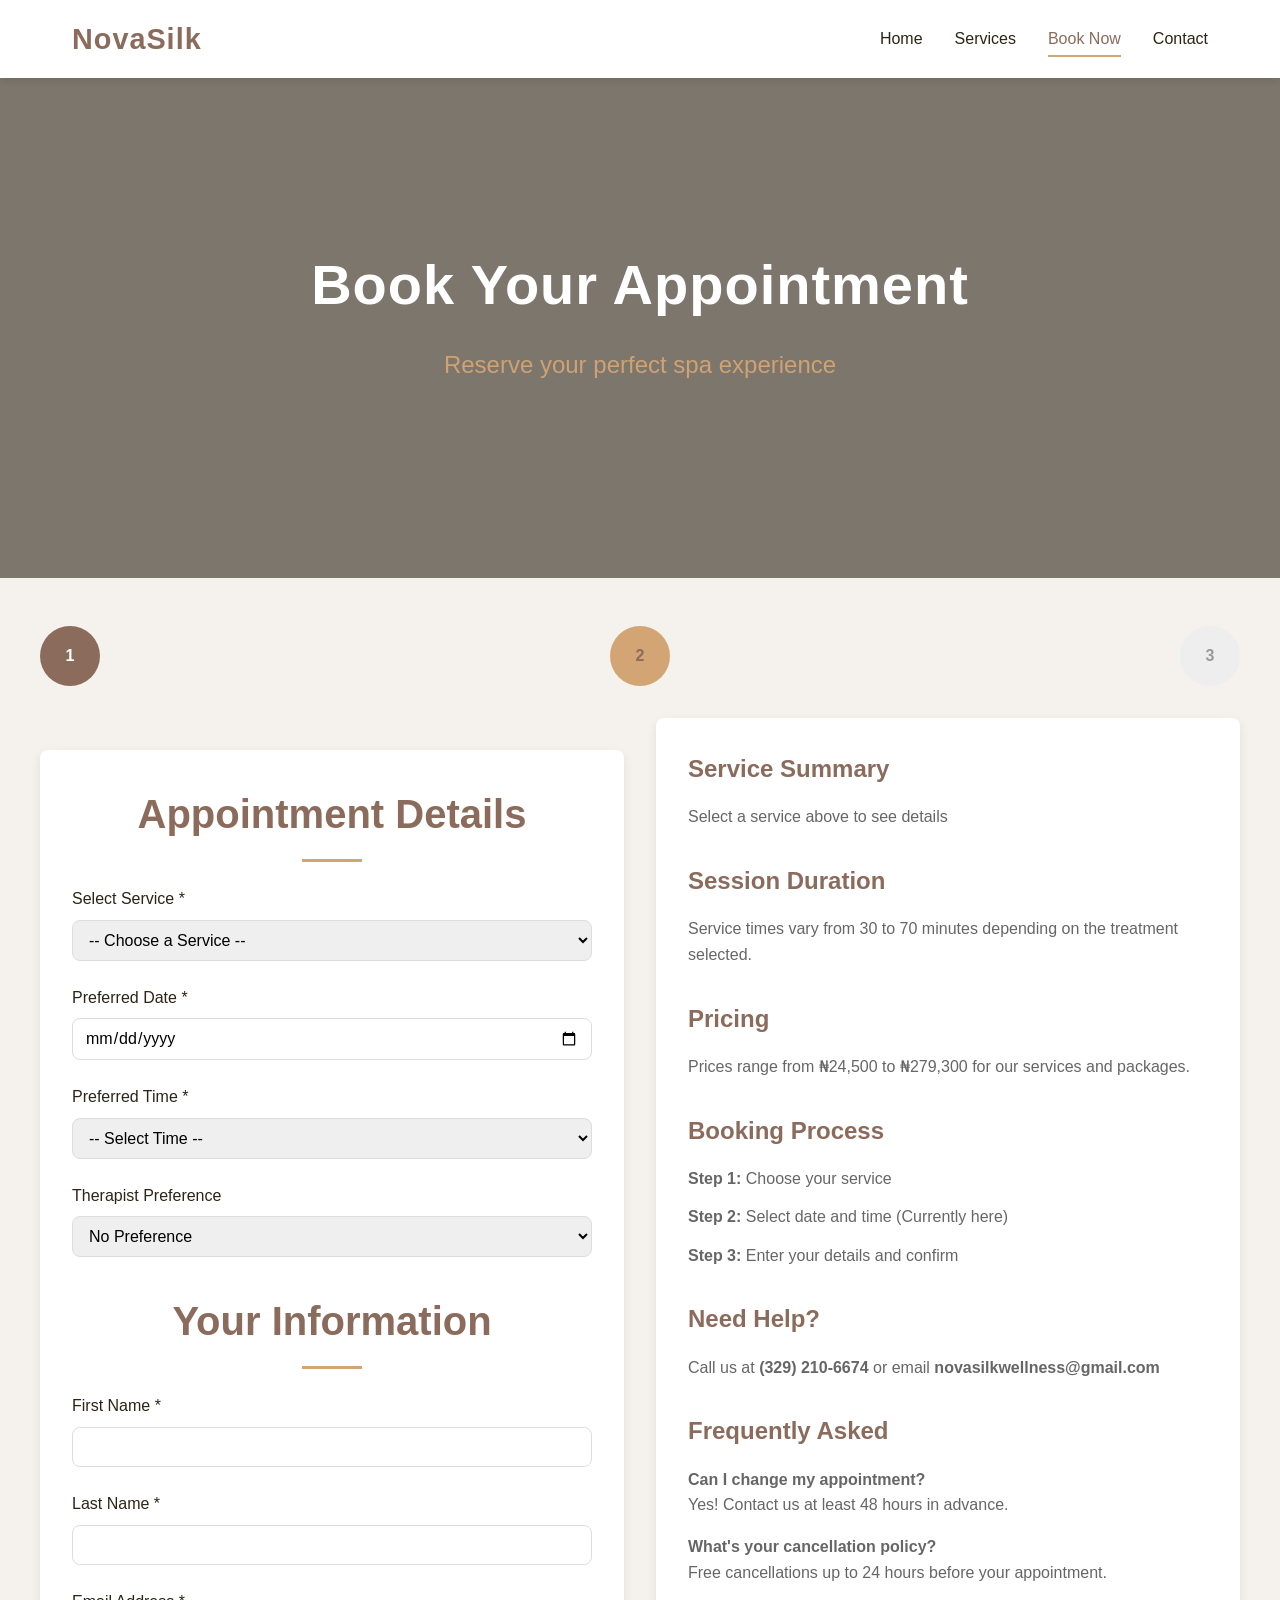
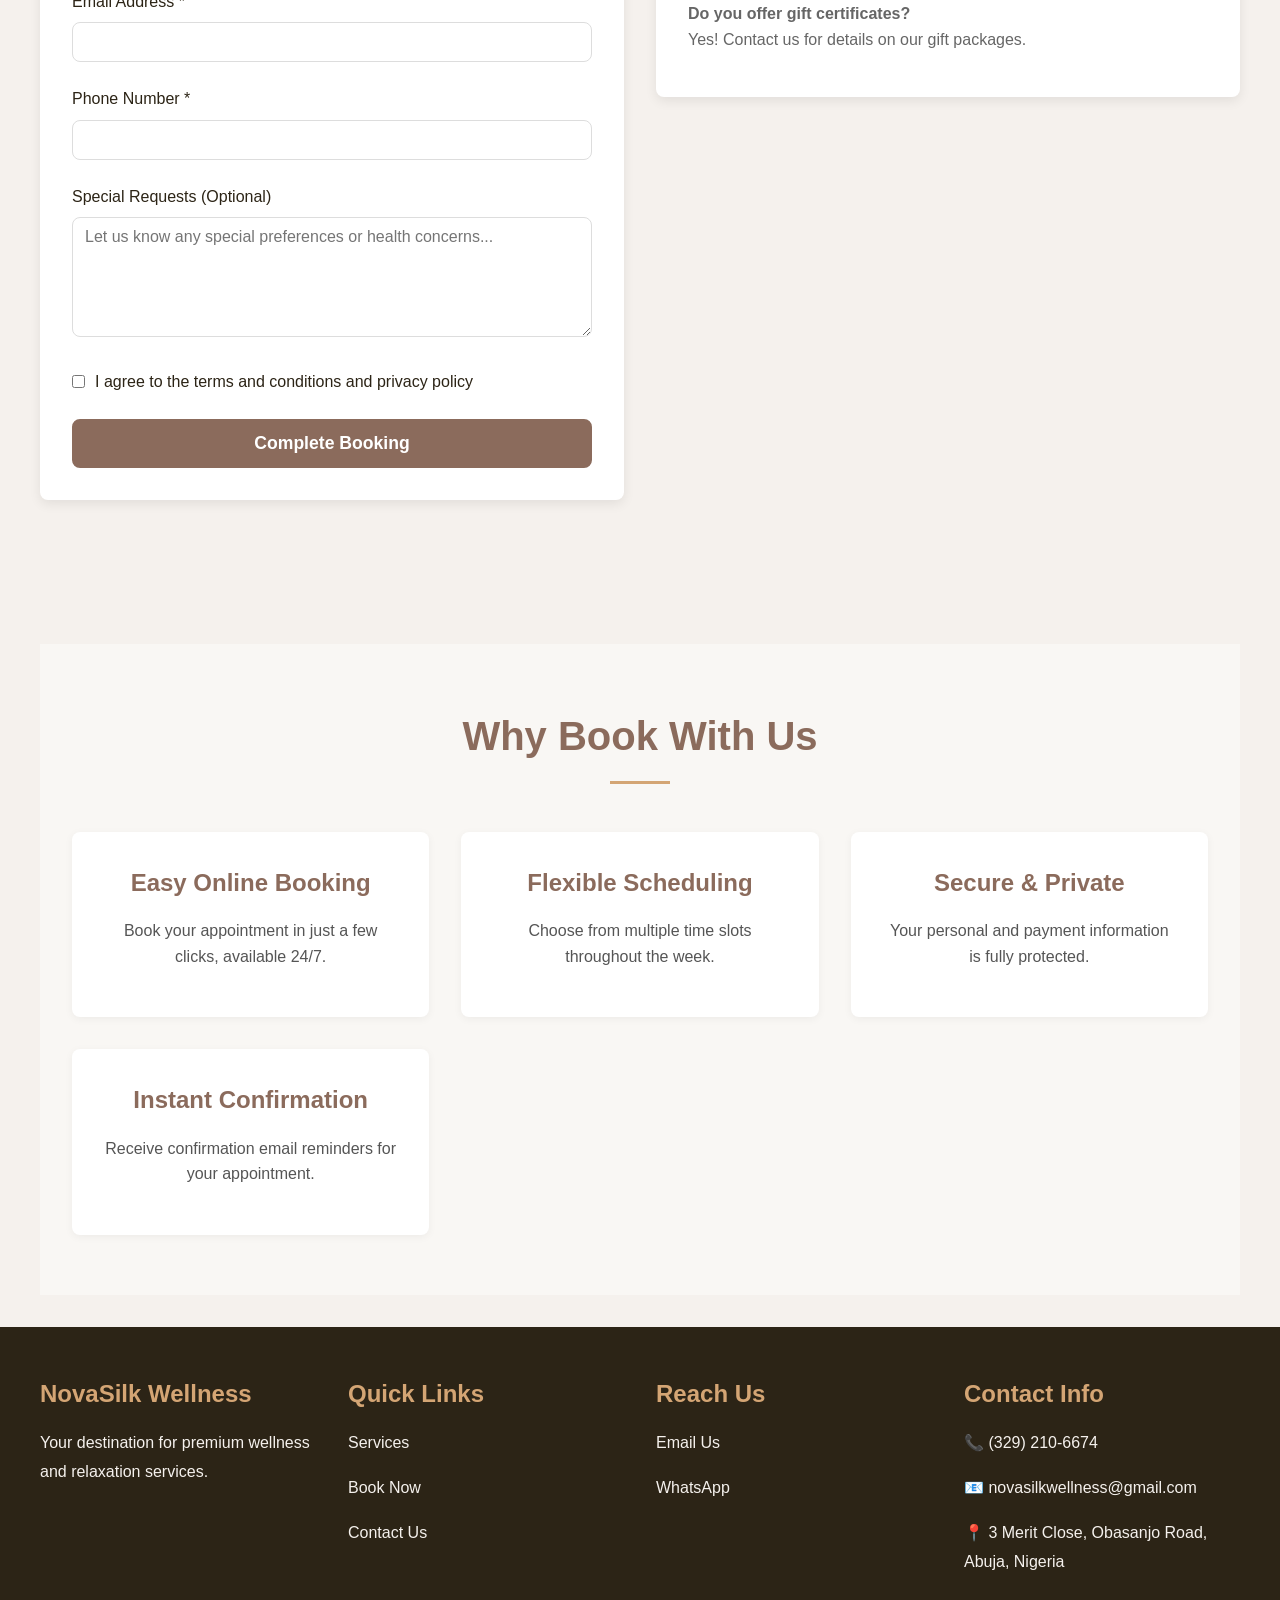
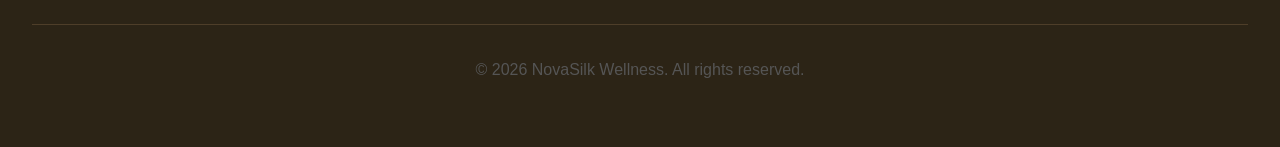
<file: NovaSilk/book.html>
<!doctype html>
<html lang="en">
  <head>
    <meta charset="UTF-8" />
    <meta name="viewport" content="width=device-width, initial-scale=1.0" />
    <title>Book an Appointment - NovaSilk Wellness</title>
    <meta
      name="description"
      content="Book your spa appointment at NovaSilk Wellness. Easy online booking for all our services."
    />
    <link rel="stylesheet" href="css/styles.css" />
  </head>

  <body>
    <!-- Navigation -->
    <header>
      <div class="navbar">
        <a href="index.html" class="logo">NovaSilk</a>
        <div class="hamburger">
          <span></span>
          <span></span>
          <span></span>
        </div>
        <nav class="nav-links">
          <a href="index.html">Home</a>
          <a href="services.html">Services</a>
          <a href="book.html" class="active">Book Now</a>
          <a href="contact.html">Contact</a>
        </nav>
      </div>
    </header>

    <!-- Page Header -->
    <section
      class="hero"
      style="
        padding: 80px 2rem;
        background:
          linear-gradient(rgba(44, 36, 22, 0.6), rgba(44, 36, 22, 0.6)),
          url(&quot;https://images.unsplash.com/photo-1600334089648-b0d9d3028eb2?w=1200&h=400&fit=crop&quot;)
            center/cover;
      "
    >
      <h1>Book Your Appointment</h1>
      <p>Reserve your perfect spa experience</p>
    </section>

    <!-- Booking Section -->
    <section class="container py-3">
      <div class="step-indicator">
        <div class="step completed">1</div>
        <div class="step active">2</div>
        <div class="step">3</div>
      </div>

      <div class="booking-container">
        <!-- Booking Form -->
        <div>
          <form id="bookingForm">
            <h2 style="text-align: center; margin-bottom: 1.5rem">
              Appointment Details
            </h2>

            <div class="form-group">
              <label for="service">Select Service *</label>
              <select id="service" name="service" required>
                <option value="">-- Choose a Service --</option>
                <optgroup label="Massage Therapy">
                  <option value="Swedish Massage - ₦62,300">
                    Swedish Massage - ₦62,300
                  </option>
                  <option value="Deep Tissue Massage - ₦69,300">
                    Deep Tissue Massage - ₦69,300
                  </option>
                  <option value="Hot Stone Massage - ₦72,800">
                    Hot Stone Massage - ₦72,800
                  </option>
                  <option value="Thai Massage - ₦65,800">
                    Thai Massage - ₦65,800
                  </option>
                </optgroup>
                <optgroup label="Facial Treatments">
                  <option value="Premium Facial - ₦66,500">
                    Premium Facial - ₦66,500
                  </option>
                  <option value="HydraFacial - ₦91,000">
                    HydraFacial - ₦91,000
                  </option>
                  <option value="Chemical Peel - ₦84,000">
                    Chemical Peel - ₦84,000
                  </option>
                  <option value="Microdermabrasion - ₦77,000">
                    Microdermabrasion - ₦77,000
                  </option>
                </optgroup>
                <optgroup label="Body Treatments">
                  <option value="Exfoliating Body Scrub - ₦52,500">
                    Exfoliating Body Scrub - ₦52,500
                  </option>
                  <option value="Hydrating Body Wrap - ₦59,500">
                    Hydrating Body Wrap - ₦59,500
                  </option>
                  <option value="Detoxifying Mud Wrap - ₦56,000">
                    Detoxifying Mud Wrap - ₦56,000
                  </option>
                  <option value="Aromatherapy Package - ₦63,000">
                    Aromatherapy Package - ₦63,000
                  </option>
                </optgroup>
                <optgroup label="Specialty Services">
                  <option value="Luxury Manicure - ₦28,000">
                    Luxury Manicure - ₦28,000
                  </option>
                  <option value="Luxury Pedicure - ₦35,000">
                    Luxury Pedicure - ₦35,000
                  </option>
                  <option value="Professional Waxing - ₦24,500">
                    Professional Waxing - ₦24,500
                  </option>
                  <option value="Hair Treatment - ₦42,000">
                    Hair Treatment - ₦42,000
                  </option>
                </optgroup>
                <optgroup label="Wellness Packages">
                  <option value="Relaxation Escape Package - ₦174,300">
                    Relaxation Escape Package - ₦174,300
                  </option>
                  <option value="Luxury Indulgence Package - ₦209,300">
                    Luxury Indulgence Package - ₦209,300
                  </option>
                  <option value="Ultimate Wellness Package - ₦279,300">
                    Ultimate Wellness Package - ₦279,300
                  </option>
                </optgroup>
              </select>
            </div>

            <div class="form-group">
              <label for="date">Preferred Date *</label>
              <input type="date" id="date" name="date" required />
            </div>

            <div class="form-group">
              <label for="time">Preferred Time *</label>
              <select id="time" name="time" required>
                <option value="">-- Select Time --</option>
                <option value="9:00 AM">9:00 AM</option>
                <option value="9:30 AM">9:30 AM</option>
                <option value="10:00 AM">10:00 AM</option>
                <option value="10:30 AM">10:30 AM</option>
                <option value="11:00 AM">11:00 AM</option>
                <option value="11:30 AM">11:30 AM</option>
                <option value="12:00 PM">12:00 PM</option>
                <option value="2:00 PM">2:00 PM</option>
                <option value="2:30 PM">2:30 PM</option>
                <option value="3:00 PM">3:00 PM</option>
                <option value="3:30 PM">3:30 PM</option>
                <option value="4:00 PM">4:00 PM</option>
                <option value="4:30 PM">4:30 PM</option>
                <option value="5:00 PM">5:00 PM</option>
                <option value="5:30 PM">5:30 PM</option>
              </select>
            </div>

            <div class="form-group">
              <label for="therapist">Therapist Preference</label>
              <select id="therapist" name="therapist">
                <option value="No Preference">No Preference</option>
                <option value="Lydia C.">Lydia C. - Massage Specialist</option>
                <option value="Pere J.">Pere J. - Facial Expert</option>
                <option value="Darlington J.">Darlington J. - Wellness Coach</option>
                <option value="Obianuju O.">
                  Obianuju O. - Body Treatment Specialist
                </option>
              </select>
            </div>

            <h2
              style="text-align: center; margin-bottom: 1.5rem; margin-top: 2rem"
            >
              Your Information
            </h2>

            <div class="form-group">
              <label for="firstName">First Name *</label>
              <input type="text" id="firstName" name="firstName" required />
            </div>

            <div class="form-group">
              <label for="lastName">Last Name *</label>
              <input type="text" id="lastName" name="lastName" required />
            </div>

            <div class="form-group">
              <label for="email">Email Address *</label>
              <input type="email" id="email" name="email" required />
            </div>

            <div class="form-group">
              <label for="phone">Phone Number *</label>
              <input type="tel" id="phone" name="phone" required />
            </div>

            <div class="form-group">
              <label for="notes">Special Requests (Optional)</label>
              <textarea
                id="notes"
                name="notes"
                placeholder="Let us know any special preferences or health concerns..."
              ></textarea>
            </div>

            <div class="form-group">
              <label
                style="display: flex; align-items: center; font-weight: 400"
              >
                <input
                  type="checkbox"
                  name="consent"
                  required
                  style="width: auto; margin-right: 10px"
                />
                I agree to the terms and conditions and privacy policy
              </label>
            </div>

            <button
              type="submit"
              class="btn"
              style="width: 100%; padding: 12px; font-size: 1.1rem"
            >
              Complete Booking
            </button>
          </form>
        </div>

        <!-- Booking Information -->
        <div>
          <div class="booking-info">
            <h3>Service Summary</h3>
            <p id="serviceSummary">Select a service above to see details</p>

            <h3 style="margin-top: 2rem">Session Duration</h3>
            <p id="durationInfo">
              Service times vary from 30 to 70 minutes depending on the
              treatment selected.
            </p>

            <h3 style="margin-top: 2rem">Pricing</h3>
            <p id="priceInfo">
              Prices range from ₦24,500 to ₦279,300 for our services and
              packages.
            </p>

            <h3 style="margin-top: 2rem">Booking Process</h3>
            <p><strong>Step 1:</strong> Choose your service</p>
            <p>
              <strong>Step 2:</strong> Select date and time (Currently here)
            </p>
            <p><strong>Step 3:</strong> Enter your details and confirm</p>

            <h3 style="margin-top: 2rem">Need Help?</h3>
            <p>
              Call us at <strong>(329) 210-6674</strong> or email
              <strong>novasilkwellness@gmail.com</strong>
            </p>

            <h3 style="margin-top: 2rem">Frequently Asked</h3>
            <p>
              <strong>Can I change my appointment?</strong><br />Yes! Contact us
              at least 48 hours in advance.
            </p>
            <p style="margin-top: 1rem">
              <strong>What's your cancellation policy?</strong><br />Free
              cancellations up to 24 hours before your appointment.
            </p>
            <p style="margin-top: 1rem">
              <strong>Do you offer gift certificates?</strong><br />Yes! Contact
              us for details on our gift packages.
            </p>
          </div>
        </div>
      </div>
    </section>

    <!-- Why Book With Us -->
    <section
      class="container"
      style="background-color: #f9f7f4; padding: 60px 2rem; margin-top: 2rem"
    >
      <h2>Why Book With Us</h2>
      <div class="cards-grid">
        <div
          style="
            background: var(--white);
            padding: 2rem;
            border-radius: var(--border-radius);
            text-align: center;
            box-shadow: 0 2px 8px rgba(0, 0, 0, 0.05);
          "
        >
          <h3 style="color: var(--primary-color); margin-bottom: 1rem">
            Easy Online Booking
          </h3>
          <p>Book your appointment in just a few clicks, available 24/7.</p>
        </div>
        <div
          style="
            background: var(--white);
            padding: 2rem;
            border-radius: var(--border-radius);
            text-align: center;
            box-shadow: 0 2px 8px rgba(0, 0, 0, 0.05);
          "
        >
          <h3 style="color: var(--primary-color); margin-bottom: 1rem">
            Flexible Scheduling
          </h3>
          <p>Choose from multiple time slots throughout the week.</p>
        </div>
        <div
          style="
            background: var(--white);
            padding: 2rem;
            border-radius: var(--border-radius);
            text-align: center;
            box-shadow: 0 2px 8px rgba(0, 0, 0, 0.05);
          "
        >
          <h3 style="color: var(--primary-color); margin-bottom: 1rem">
            Secure & Private
          </h3>
          <p>Your personal and payment information is fully protected.</p>
        </div>
        <div
          style="
            background: var(--white);
            padding: 2rem;
            border-radius: var(--border-radius);
            text-align: center;
            box-shadow: 0 2px 8px rgba(0, 0, 0, 0.05);
          "
        >
          <h3 style="color: var(--primary-color); margin-bottom: 1rem">
            Instant Confirmation
          </h3>
          <p>Receive confirmation email reminders for your appointment.</p>
        </div>
      </div>
    </section>

    <!-- Footer -->
    <footer>
      <div class="footer-container">
        <div class="footer-section">
          <h3>NovaSilk Wellness</h3>
          <p>Your destination for premium wellness and relaxation services.</p>
        </div>
        <div class="footer-section">
          <h3>Quick Links</h3>
          <p><a href="services.html">Services</a></p>
          <p><a href="book.html">Book Now</a></p>
          <p><a href="contact.html">Contact Us</a></p>
        </div>
        <div class="footer-section">
          <h3>Reach Us</h3>
          <p><a href="mailto:novasilkwellness@gmail.com">Email Us</a></p>
          <p>
            <a href="https://wa.me/13292106674" target="_blank">WhatsApp</a>
          </p>
        </div>
        <div class="footer-section">
          <h3>Contact Info</h3>
          <p>📞 (329) 210-6674</p>
          <p>📧 novasilkwellness@gmail.com</p>
          <p>📍 3 Merit Close, Obasanjo Road, Abuja, Nigeria</p>
        </div>
      </div>
      <div class="footer-bottom">
        <p>&copy; 2026 NovaSilk Wellness. All rights reserved.</p>
      </div>
    </footer>

    <script src="js/script.js"></script>
  </body>
</html>
</file>
<file: NovaSilk/css/styles.css>
/* ============================================
   NovaSilk Wellness - Main Stylesheet
   Luxury Spa Booking Service
   ============================================ */

* {
  margin: 0;
  padding: 0;
  box-sizing: border-box;
}

:root {
  --primary-color: #8b6b5c;
  --secondary-color: #d4a574;
  --accent-color: #e8d5c4;
  --dark-color: #2c2416;
  --light-color: #f5f1ed;
  --white: #ffffff;
  --border-radius: 8px;
  --transition: all 0.3s ease;
}

html {
  scroll-behavior: smooth;
}

body {
  font-family: 'Segoe UI', Tahoma, Geneva, Verdana, sans-serif;
  color: var(--dark-color);
  background-color: var(--light-color);
  line-height: 1.6;
}

/* ===== Header & Navigation ===== */
header {
  background-color: var(--white);
  box-shadow: 0 2px 8px rgba(0, 0, 0, 0.1);
  position: sticky;
  top: 0;
  z-index: 100;
}

.navbar {
  display: flex;
  justify-content: space-between;
  align-items: center;
  padding: 1rem 2rem;
  max-width: 1200px;
  margin: 0 auto;
}

.logo {
  font-size: 1.8rem;
  font-weight: 700;
  color: var(--primary-color);
  text-decoration: none;
  letter-spacing: 1px;
}

.logo:hover {
  color: var(--secondary-color);
}

.nav-links {
  display: flex;
  list-style: none;
  gap: 2rem;
}

.nav-links a {
  color: var(--dark-color);
  text-decoration: none;
  font-weight: 500;
  transition: var(--transition);
  position: relative;
}

.nav-links a:hover,
.nav-links a.active {
  color: var(--primary-color);
}

.nav-links a::after {
  content: '';
  position: absolute;
  bottom: -5px;
  left: 0;
  width: 0;
  height: 2px;
  background-color: var(--secondary-color);
  transition: var(--transition);
}

.nav-links a:hover::after,
.nav-links a.active::after {
  width: 100%;
}

.hamburger {
  display: none;
  flex-direction: column;
  cursor: pointer;
}

.hamburger span {
  width: 25px;
  height: 3px;
  background-color: var(--dark-color);
  margin: 4px 0;
  transition: var(--transition);
}

/* ===== Hero Section ===== */
.hero {
  background: linear-gradient(rgba(44, 36, 22, 0.6), rgba(44, 36, 22, 0.6)),
    url('https://images.unsplash.com/photo-1600334089648-b0d9d3028eb2?w=1200&h=600&fit=crop') center/cover;
  color: var(--white);
  padding: 120px 2rem;
  text-align: center;
  min-height: 500px;
  display: flex;
  flex-direction: column;
  justify-content: center;
  align-items: center;
}

.hero h1 {
  font-size: 3.5rem;
  margin-bottom: 1rem;
  font-weight: 700;
  letter-spacing: 1px;
}

.hero p {
  font-size: 1.5rem;
  margin-bottom: 2rem;
  opacity: 0.95;
  color: var(--secondary-color);
}

.hero .btn {
  background-color: var(--secondary-color);
  color: var(--dark-color);
  padding: 12px 30px;
  text-decoration: none;
  border-radius: var(--border-radius);
  font-weight: 600;
  display: inline-block;
  transition: var(--transition);
  border: 2px solid var(--secondary-color);
}

.hero .btn:hover {
  background-color: transparent;
  color: var(--secondary-color);
}

/* ===== Sections ===== */
section {
  padding: 60px 2rem;
}

.container {
  max-width: 1200px;
  margin: 0 auto;
}

h2 {
  font-size: 2.5rem;
  color: var(--primary-color);
  margin-bottom: 1rem;
  text-align: center;
  position: relative;
  padding-bottom: 1rem;
}

h2::after {
  content: '';
  position: absolute;
  bottom: 0;
  left: 50%;
  transform: translateX(-50%);
  width: 60px;
  height: 3px;
  background-color: var(--secondary-color);
}

h3 {
  color: var(--primary-color);
  font-size: 1.5rem;
  margin-bottom: 0.5rem;
}

p {
  color: #555;
  margin-bottom: 1rem;
}

/* ===== Cards ===== */
.cards-grid {
  display: grid;
  grid-template-columns: repeat(auto-fit, minmax(300px, 1fr));
  gap: 2rem;
  margin-top: 3rem;
}

.card {
  background-color: var(--white);
  border-radius: var(--border-radius);
  overflow: hidden;
  box-shadow: 0 4px 12px rgba(0, 0, 0, 0.1);
  transition: var(--transition);
}

.card:hover {
  transform: translateY(-8px);
  box-shadow: 0 8px 20px rgba(139, 107, 92, 0.15);
}

.card-image {
  width: 100%;
  height: 250px;
  object-fit: cover;
}

.card-content {
  padding: 2rem;
}

.card h3 {
  margin-bottom: 0.5rem;
}

.card p {
  font-size: 0.95rem;
  color: #666;
  margin-bottom: 1rem;
}

.price {
  color: var(--secondary-color);
  font-size: 1.3rem;
  font-weight: 700;
  margin-bottom: 1rem;
}

/* ===== Buttons ===== */
.btn {
  display: inline-block;
  padding: 10px 24px;
  background-color: var(--primary-color);
  color: var(--white);
  text-decoration: none;
  border-radius: var(--border-radius);
  border: 2px solid var(--primary-color);
  transition: var(--transition);
  cursor: pointer;
  font-weight: 600;
  font-size: 1rem;
}

.btn:hover {
  background-color: transparent;
  color: var(--primary-color);
}

.btn-secondary {
  background-color: var(--secondary-color);
  color: var(--dark-color);
  border-color: var(--secondary-color);
}

.btn-secondary:hover {
  background-color: transparent;
  color: var(--secondary-color);
}

/* ===== Form Styles ===== */
form {
  max-width: 600px;
  margin: 2rem auto;
  background-color: var(--white);
  padding: 2rem;
  border-radius: var(--border-radius);
  box-shadow: 0 4px 12px rgba(0, 0, 0, 0.08);
}

.form-group {
  margin-bottom: 1.5rem;
}

label {
  display: block;
  margin-bottom: 0.5rem;
  color: var(--dark-color);
  font-weight: 500;
}

input,
textarea,
select {
  width: 100%;
  padding: 10px 12px;
  border: 1px solid #ddd;
  border-radius: var(--border-radius);
  font-family: inherit;
  font-size: 1rem;
  transition: var(--transition);
}

input:focus,
textarea:focus,
select:focus {
  outline: none;
  border-color: var(--primary-color);
  box-shadow: 0 0 5px rgba(139, 107, 92, 0.2);
}

textarea {
  resize: vertical;
  min-height: 120px;
}

/* ===== Footer ===== */
footer {
  background-color: var(--dark-color);
  color: var(--light-color);
  padding: 3rem 2rem;
  margin-top: 2rem;
}

.footer-container {
  max-width: 1200px;
  margin: 0 auto;
  display: grid;
  grid-template-columns: repeat(auto-fit, minmax(250px, 1fr));
  gap: 2rem;
}

.footer-section h3 {
  color: var(--secondary-color);
  margin-bottom: 1rem;
}

.footer-section p,
.footer-section a {
  color: var(--light-color);
  text-decoration: none;
  line-height: 1.8;
}

.footer-section a:hover {
  color: var(--secondary-color);
}

.footer-bottom {
  text-align: center;
  margin-top: 2rem;
  padding-top: 2rem;
  border-top: 1px solid rgba(212, 165, 116, 0.2);
  color: #999;
}

/* ===== Utility Classes ===== */
.text-center {
  text-align: center;
}

.mt-1 { margin-top: 1rem; }
.mt-2 { margin-top: 2rem; }
.mb-1 { margin-bottom: 1rem; }
.mb-2 { margin-bottom: 2rem; }
.py-3 { padding: 3rem 0; }

/* ===== Responsive Design ===== */
@media (max-width: 768px) {
  .navbar {
    padding: 1rem;
  }

  .nav-links {
    position: absolute;
    top: 60px;
    left: 0;
    right: 0;
    background-color: var(--white);
    flex-direction: column;
    gap: 0;
    max-height: 0;
    overflow: hidden;
    transition: var(--transition);
  }

  .nav-links.active {
    max-height: 300px;
  }

  .nav-links a {
    padding: 1rem;
    border-bottom: 1px solid #eee;
  }

  .hamburger {
    display: flex;
  }

  .hamburger.active span:nth-child(1) {
    transform: rotate(45deg) translate(10px, 10px);
  }

  .hamburger.active span:nth-child(2) {
    opacity: 0;
  }

  .hamburger.active span:nth-child(3) {
    transform: rotate(-45deg) translate(7px, -7px);
  }

  .hero h1 {
    font-size: 2.2rem;
  }

  .hero p {
    font-size: 1.2rem;
  }

  h2 {
    font-size: 2rem;
  }

  section {
    padding: 40px 1rem;
  }

  .cards-grid {
    grid-template-columns: 1fr;
  }

  .footer-container {
    grid-template-columns: 1fr;
  }
}

@media (max-width: 480px) {
  .navbar {
    padding: 0.8rem;
  }

  .logo {
    font-size: 1.3rem;
  }

  .hero {
    padding: 80px 1rem;
  }

  .hero h1 {
    font-size: 1.8rem;
  }

  .hero p {
    font-size: 1rem;
  }

  h2 {
    font-size: 1.6rem;
  }

  h3 {
    font-size: 1.2rem;
  }

  form {
    padding: 1.5rem;
    margin: 1rem 0;
  }

  .booking-container {
    grid-template-columns: 1fr;
  }

  .step-indicator {
    flex-wrap: wrap;
    gap: 1rem;
  }

  .step {
    width: 50px;
    height: 50px;
    font-size: 0.9rem;
  }

  .contact-container {
    grid-template-columns: 1fr;
  }

  .team-grid {
    grid-template-columns: 1fr;
  }
}

/* ===== Booking Page Styles ===== */
.booking-container {
  display: grid;
  grid-template-columns: 1fr 1fr;
  gap: 2rem;
  max-width: 1200px;
  margin: 2rem auto;
}

.booking-info {
  background-color: var(--white);
  padding: 2rem;
  border-radius: var(--border-radius);
  box-shadow: 0 4px 12px rgba(0, 0, 0, 0.08);
}

.booking-info h3 {
  color: var(--primary-color);
  margin-bottom: 1rem;
}

.booking-info p {
  margin-bottom: 0.8rem;
  color: #666;
}

.step-indicator {
  display: flex;
  justify-content: space-between;
  margin-bottom: 2rem;
}

.step {
  width: 60px;
  height: 60px;
  border-radius: 50%;
  background-color: #eee;
  display: flex;
  align-items: center;
  justify-content: center;
  font-weight: 700;
  color: #999;
  position: relative;
}

.step.active {
  background-color: var(--secondary-color);
  color: var(--primary-color);
}

.step.completed {
  background-color: var(--primary-color);
  color: var(--white);
}

/* ===== Contact Page Styles ===== */
.contact-container {
  display: grid;
  grid-template-columns: 1fr 1fr;
  gap: 3rem;
  margin-top: 3rem;
}

.contact-info-box {
  background: var(--white);
  padding: 2rem;
  border-radius: var(--border-radius);
  box-shadow: 0 4px 12px rgba(0, 0, 0, 0.08);
}

.contact-info-box h3 {
  color: var(--primary-color);
  margin-bottom: 1rem;
  margin-top: 1.5rem;
}

.contact-info-box h3:first-child {
  margin-top: 0;
}

.contact-info-box p {
  color: #666;
  margin-bottom: 0.5rem;
}

.social-links {
  display: flex;
  gap: 1rem;
  margin-top: 1.5rem;
}

.social-links a {
  display: inline-flex;
  align-items: center;
  justify-content: center;
  width: 45px;
  height: 45px;
  background-color: var(--secondary-color);
  color: var(--dark-color);
  border-radius: 50%;
  text-decoration: none;
  transition: var(--transition);
  font-weight: 700;
  font-size: 1.2rem;
}

.social-links a:hover {
  background-color: var(--primary-color);
  color: var(--white);
  transform: translateY(-3px);
}

.team-grid {
  display: grid;
  grid-template-columns: repeat(auto-fit, minmax(250px, 1fr));
  gap: 2rem;
  margin-top: 2rem;
}

.team-member {
  text-align: center;
  background: var(--white);
  border-radius: var(--border-radius);
  overflow: hidden;
  box-shadow: 0 4px 12px rgba(0, 0, 0, 0.08);
  transition: var(--transition);
}

.team-member:hover {
  transform: translateY(-5px);
  box-shadow: 0 8px 20px rgba(139, 107, 92, 0.15);
}

.team-member-image {
  width: 100%;
  height: 250px;
  background: linear-gradient(135deg, var(--secondary-color), var(--primary-color));
  display: flex;
  align-items: center;
  justify-content: center;
  font-size: 4rem;
  color: var(--white);
}

.team-member-bio {
  padding: 2rem 1.5rem;
}

.team-member-bio h3 {
  color: var(--primary-color);
  margin-bottom: 0.25rem;
}

.team-member-bio .role {
  color: var(--secondary-color);
  font-weight: 600;
  font-size: 0.9rem;
  margin-bottom: 1rem;
}

.team-member-bio p {
  color: #666;
  font-size: 0.9rem;
}

@media (max-width: 768px) {
  .booking-container {
    grid-template-columns: 1fr;
  }

  .contact-container {
    grid-template-columns: 1fr;
  }

  .team-grid {
    grid-template-columns: 1fr;
  }
}
</file>
